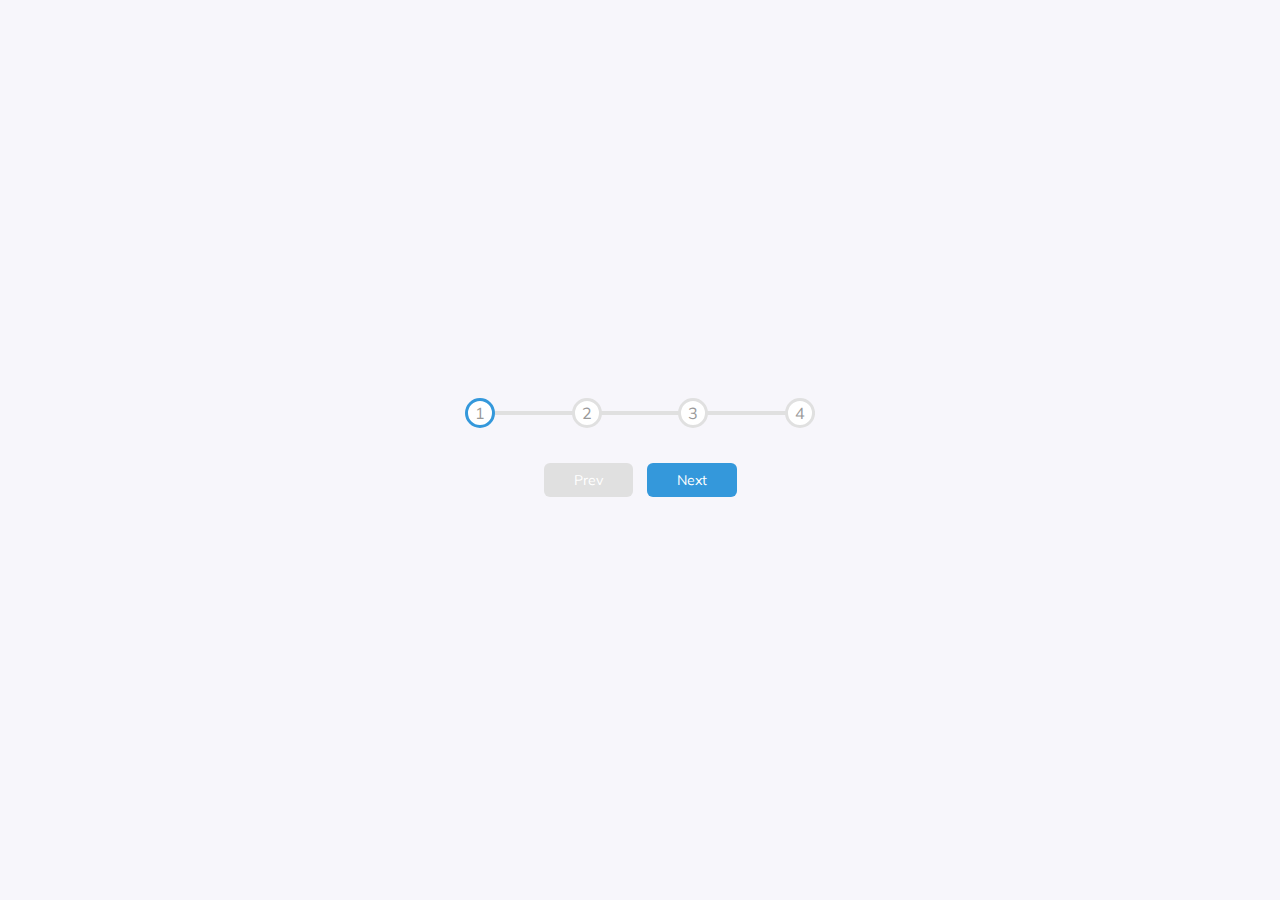
<file: Progress Steps/index.html>
<!DOCTYPE html>
<html lang="en">
  <head>
    <meta charset="UTF-8" />
    <meta name="viewport" content="width=device-width, initial-scale=1.0" />
    <!-- <link
      rel="stylesheet"
      href="https://cdnjs.cloudflare.com/ajax/libs/font-awesome/5.15.1/css/all.min.css"
      integrity="sha512-+4zCK9k+qNFUR5X+cKL9EIR+ZOhtIloNl9GIKS57V1MyNsYpYcUrUeQc9vNfzsWfV28IaLL3i96P9sdNyeRssA=="
      crossorigin="anonymous"
    /> -->
    <link rel="stylesheet" href="style.css" />
    <title>Progress Steps</title>
  </head>
  <body>
    <div class="container">
      <div class="progress-container">
        <div class="progress" id="progress"></div>
        <div class="circle active">1</div>
        <div class="circle">2</div>
        <div class="circle">3</div>
        <div class="circle">4</div>
      </div>
      <button class="btn" id="prev" disabled>Prev</button>
      <button class="btn" id="next">Next</button>
    </div>
    <script src="script.js"></script>
  </body>
</html>
</file>
<file: Progress Steps/style.css>
@import url('https://fonts.googleapis.com/css2?family=Muli&display=swap');

* {
  box-sizing: border-box;
}

body {
  background-color: #f7f6fb;
  font-family: 'Muli', sans-serif;
  display: flex;
  align-items: center;
  justify-content: center;
  height: 100vh;
  overflow: hidden;
  margin: 0;
}

.container {
  text-align: center;
}

.progress-container {
  display: flex;
  justify-content: space-between;
  position: relative;
  margin-bottom: 30px;
  max-width: 100%;
  width: 350px;
}

.progress-container::before {
  content: '';
  background-color: #e0e0e0;
  position: absolute;
  top: 50%;
  left: 0;
  transform: translateY(-50%);
  height: 4px;
  width: 100%;
  z-index: -1;
}

.progress {
  background-color: #3498db;
  position: absolute;
  top: 50%;
  left: 0;
  transform: translateY(-50%);
  height: 4px;
  width: 0%;
  z-index: -1;
  transition: 0.4s ease;
}

.circle {
  background-color: #ffff;
  color: #999;
  border-radius: 50%;
  height: 30px;
  width: 30px;
  display: flex;
  align-items: center;
  justify-content: center;
  border: 3px solid #e0e0e0;
  transition: 0.4s ease;
}

.circle.active {
  border-color: #3498db;
}

.btn {
  background-color: #3498db;
  color: #fff;
  border: 0;
  border-radius: 6px;
  cursor: pointer;
  font-family: inherit;
  padding: 8px 30px;
  margin: 5px;
  font-size: 14px;
}

.btn:focus {
  outline: 0;
}

.btn:active {
  transform: scale(0.98);
}

.btn:disabled {
  background-color: #e0e0e0;
  cursor: not-allowed;
}
</file>
